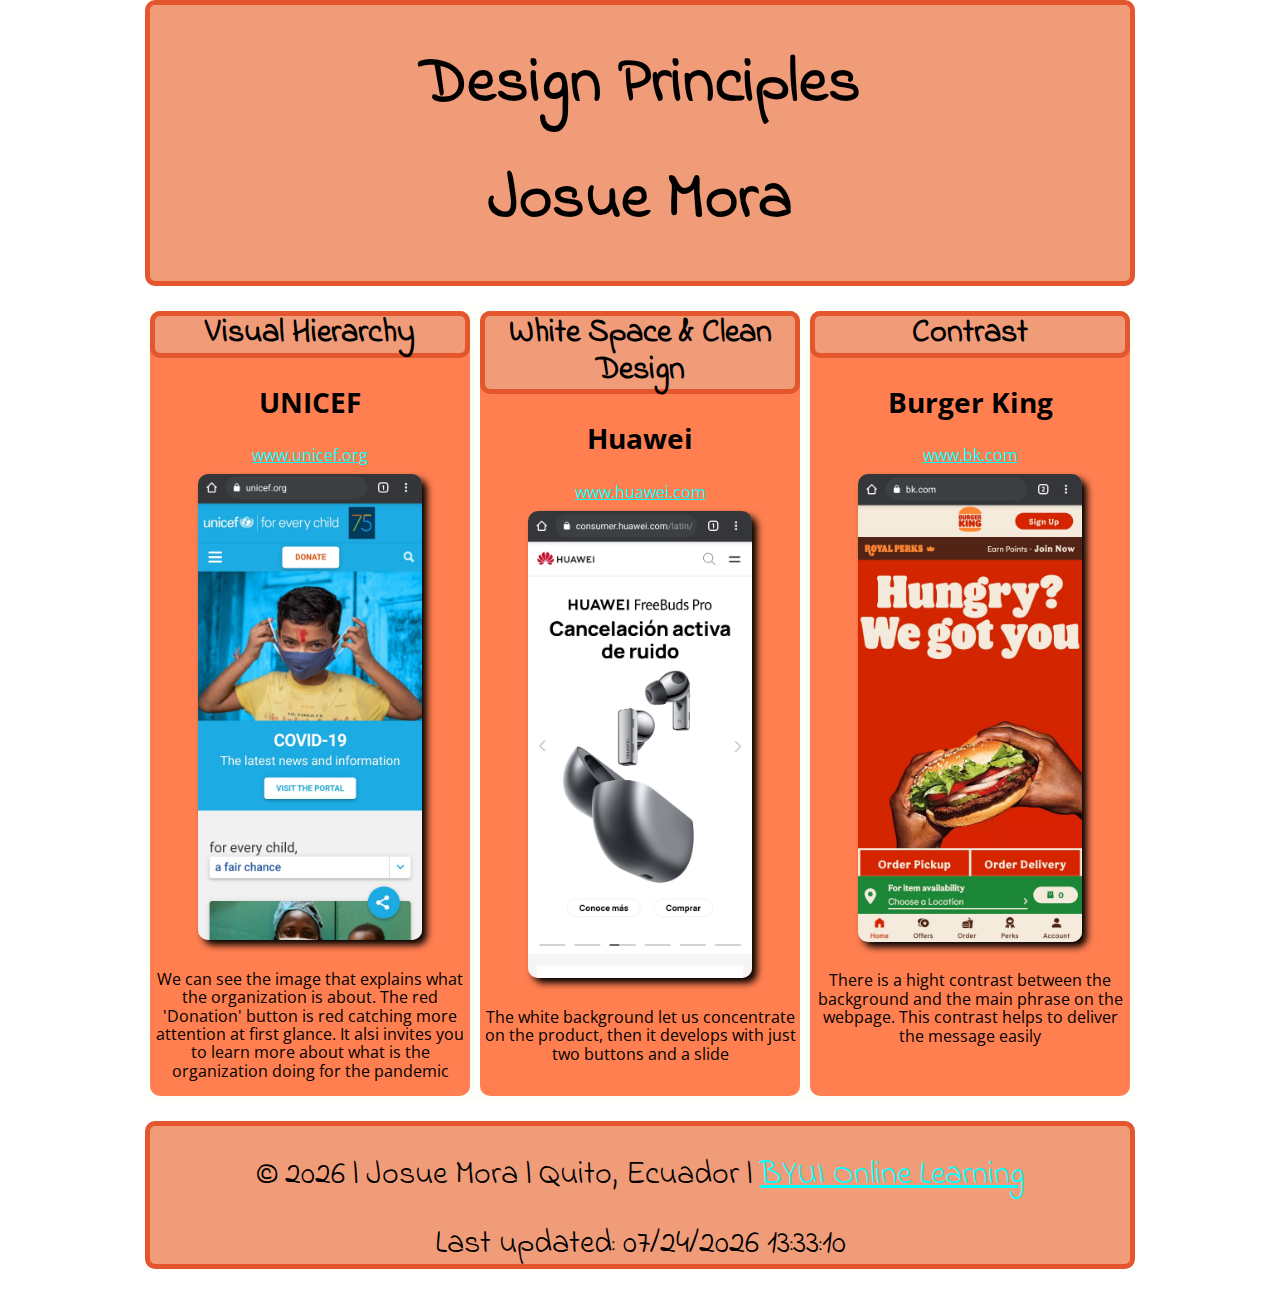
<file: lesson2/design-principles.html>
<!DOCTYPE html>
<html lang="en">

<head>
  <meta charset="UTF-8">
  <meta http-equiv="X-UA-Compatible" content="IE=edge">
  <meta name="viewport" content="width=device-width, initial-scale=1.0">
  <title>Design Principles | Josue Mora</title>
  <link rel="stylesheet" href="css/normalize.css">
  <link rel="stylesheet" href="css/small.css">
  <link rel="stylesheet" href="css/medium.css">
  <link rel="stylesheet" href="css/large.css">
</head>

<body>
  <header>
    <h1>Design Principles</h1>
    <h1>Josue Mora</h1>
  </header>

  <main>
    <div>
      <h2>Visual Hierarchy</h2>
      <h3>UNICEF</h3>
      <a href="www.unicef.org">www.unicef.org</a>
      <img src="img/m.unicef.jpg" alt="unicef page">
      <p>We can see the image that explains what the organization is about. The red 'Donation' button is red catching
        more attention at first glance. It alsi invites you to learn more about what is the organization doing for the
        pandemic</p>
    </div>

    <div>
      <h2>White Space & Clean Design</h2>
      <h3>Huawei</h3>
      <a href="www.huawei.com">www.huawei.com</a>
      <img src="img/m.huawei.jpg" alt="huawei page">
      <p>The white background let us concentrate on the product, then it develops with just two buttons and a slide </p>
    </div>

    <div>
      <h2>Contrast</h2>
      <h3>Burger King</h3>
      <a href="www.bk.com">www.bk.com</a>
      <img src="img/m.bk.jpg" alt="burger king page">
      <p>There is a hight contrast between the background and the main phrase on the webpage. This contrast helps to
        deliver the message easily</p>
    </div>
  </main>
  <footer>
    <p>&copy; <span id="year"></span> | Josue Mora | Quito, Ecuador | <a href="https://www.byui.edu/online">BYUI Online
        Learning</a></p>
    <span id="updated"></span>
    <script src="date.js"></script>
  </footer>


</body>

</html>
</file>
<file: lesson2/css/small.css>
@import url('https://fonts.googleapis.com/css2?family=Indie+Flower&display=swap');
@import url('https://fonts.googleapis.com/css2?family=Open+Sans:wght@300&display=swap');

body {
  max-width: 990px;
  margin: 0 auto;
}
main {
  background-color: #FBFEF9;
  font-family: 'Open Sans', sans-serif;
  display: grid;
  justify-self: center;
  text-align: center;
  grid-template-columns: 1fr;
  grid-template-rows: auto;
}

header, h2, footer {
  background-color: #f19c79 ;
  font-family: 'Indie Flower', cursive;
  text-align: center;
  border-radius: 10px;
  border: 5px solid #e4572e;
  font-size: 200%;
  margin-bottom: 20px;
}
div h2 {
  margin-top: 0px;
}
div h3 {
  font-size: 175%;
}
a {
  color: aqua;
}
div {
  width: 320px;
  background-color: coral;  
  border-radius: 10px 10px 10px 10px;
  justify-self: center;
  margin: 5px;
}
img {
  max-width: 70%;
  border-radius: 10px;
  box-shadow: 5px 5px 7px black;
  margin: 10px;
}

footer {
  margin-top: 20px;
}
</file>
<file: lesson2/css/medium.css>
@media (min-width: 40em) {
  main {
    grid-template-columns: 1fr 1fr;
  } 
}
</file>
<file: lesson2/css/large.css>
@media (min-width: 60em) {
  main {
    grid-template-columns: 1fr 1fr 1fr;
  } 
}
</file>
